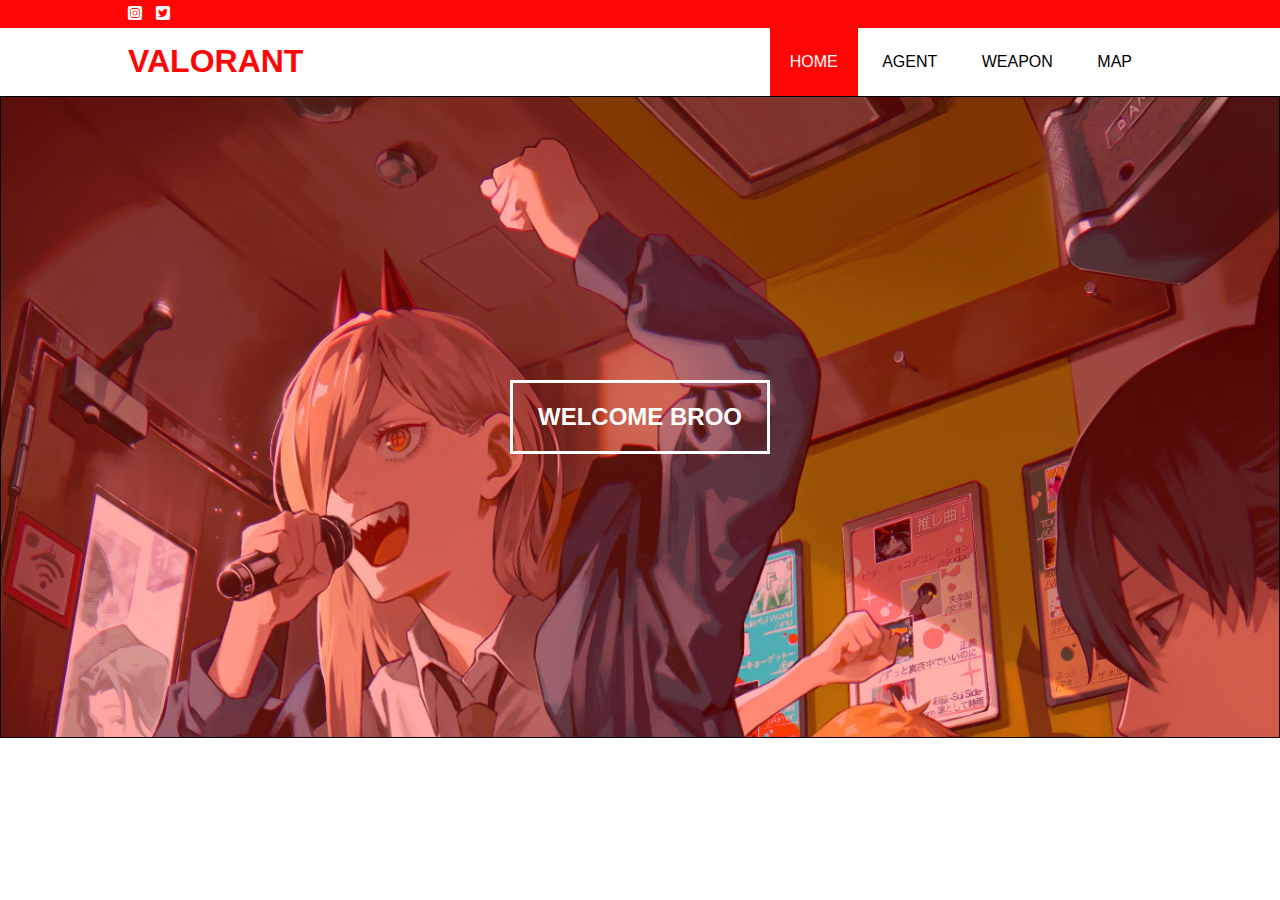
<file: Pra Uts Pemrograman Web/index.html>
<!DOCTYPE html>
<html lang="en">
<head>
	<meta charset="UTF-8">
	<meta name="viewport" content="width=device-width, initial-scale=1.0">
	<link rel="stylesheet" type="text/css" href="css/style.css">
	<link rel="stylesheet" type="text/css" href="https://cdnjs.cloudflare.com/ajax/libs/font-awesome/6.2.0/css/all.min.css">
	<title>ARMANDA</title>
</head>
<body>

	<div class="medsos">
		<div class="container">
			<ul>
				<li><a href="https://www.instagram.com/armnda.reza/"><i class="fa-brands fa-square-instagram"></i></a></li>
				<li><a href="https://twitter.com/___ItsN0tME"><i class="fa-brands fa-square-twitter"></i></a></li>
			</ul>
		</div>
	</div>
	<header>
			<div class="container">
			<h1><a href="index.html">VALORANT</a></h1>
			<ul>
				<li class="active"><a href="index.html">HOME</a></li>
				<li><a href="agent.html">AGENT</a></li>
				<li><a href="weapon.html">WEAPON</a></li>
				<li><a href="map.html">MAP</a></li>
			</ul>
			</div>
	</header>

	<!-- banner -->
	<section class="banner">
		<h2>WELCOME BROO</h2>
	</section>
	

</body>
</html>
</file>
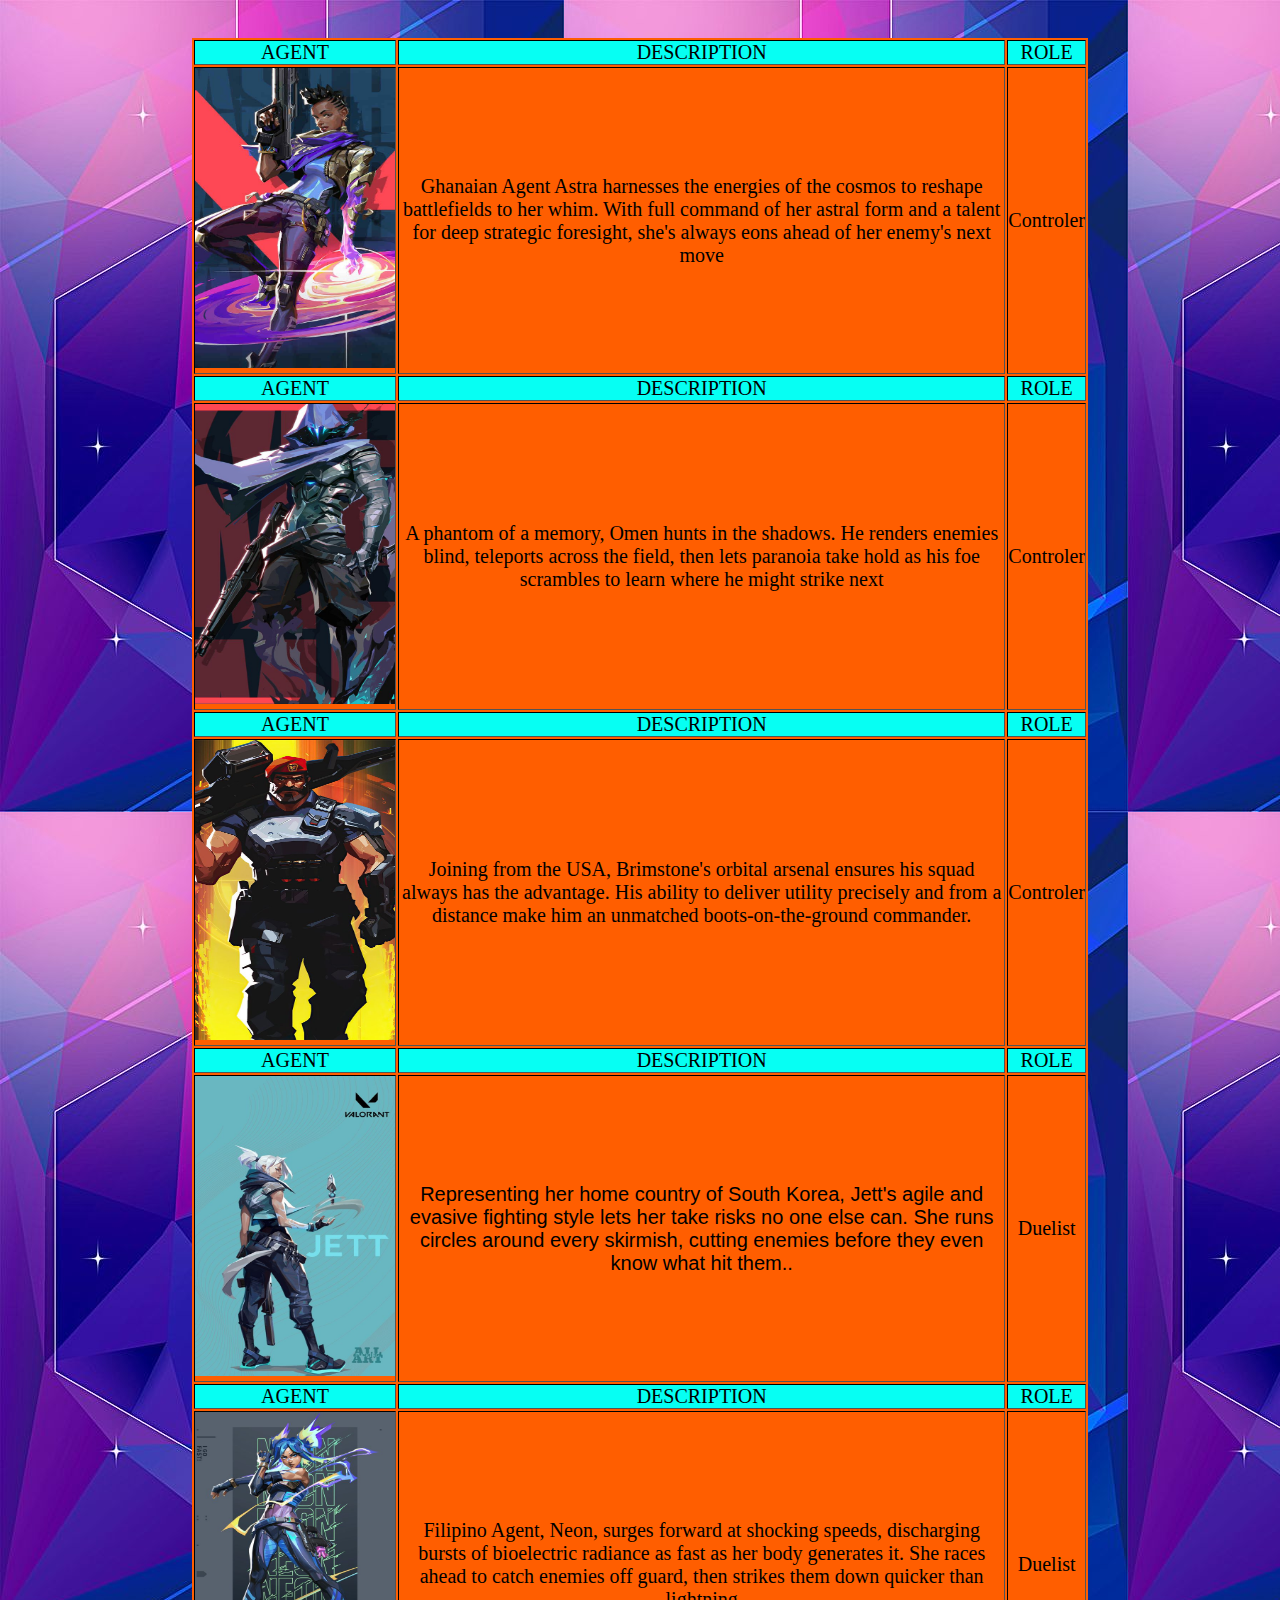
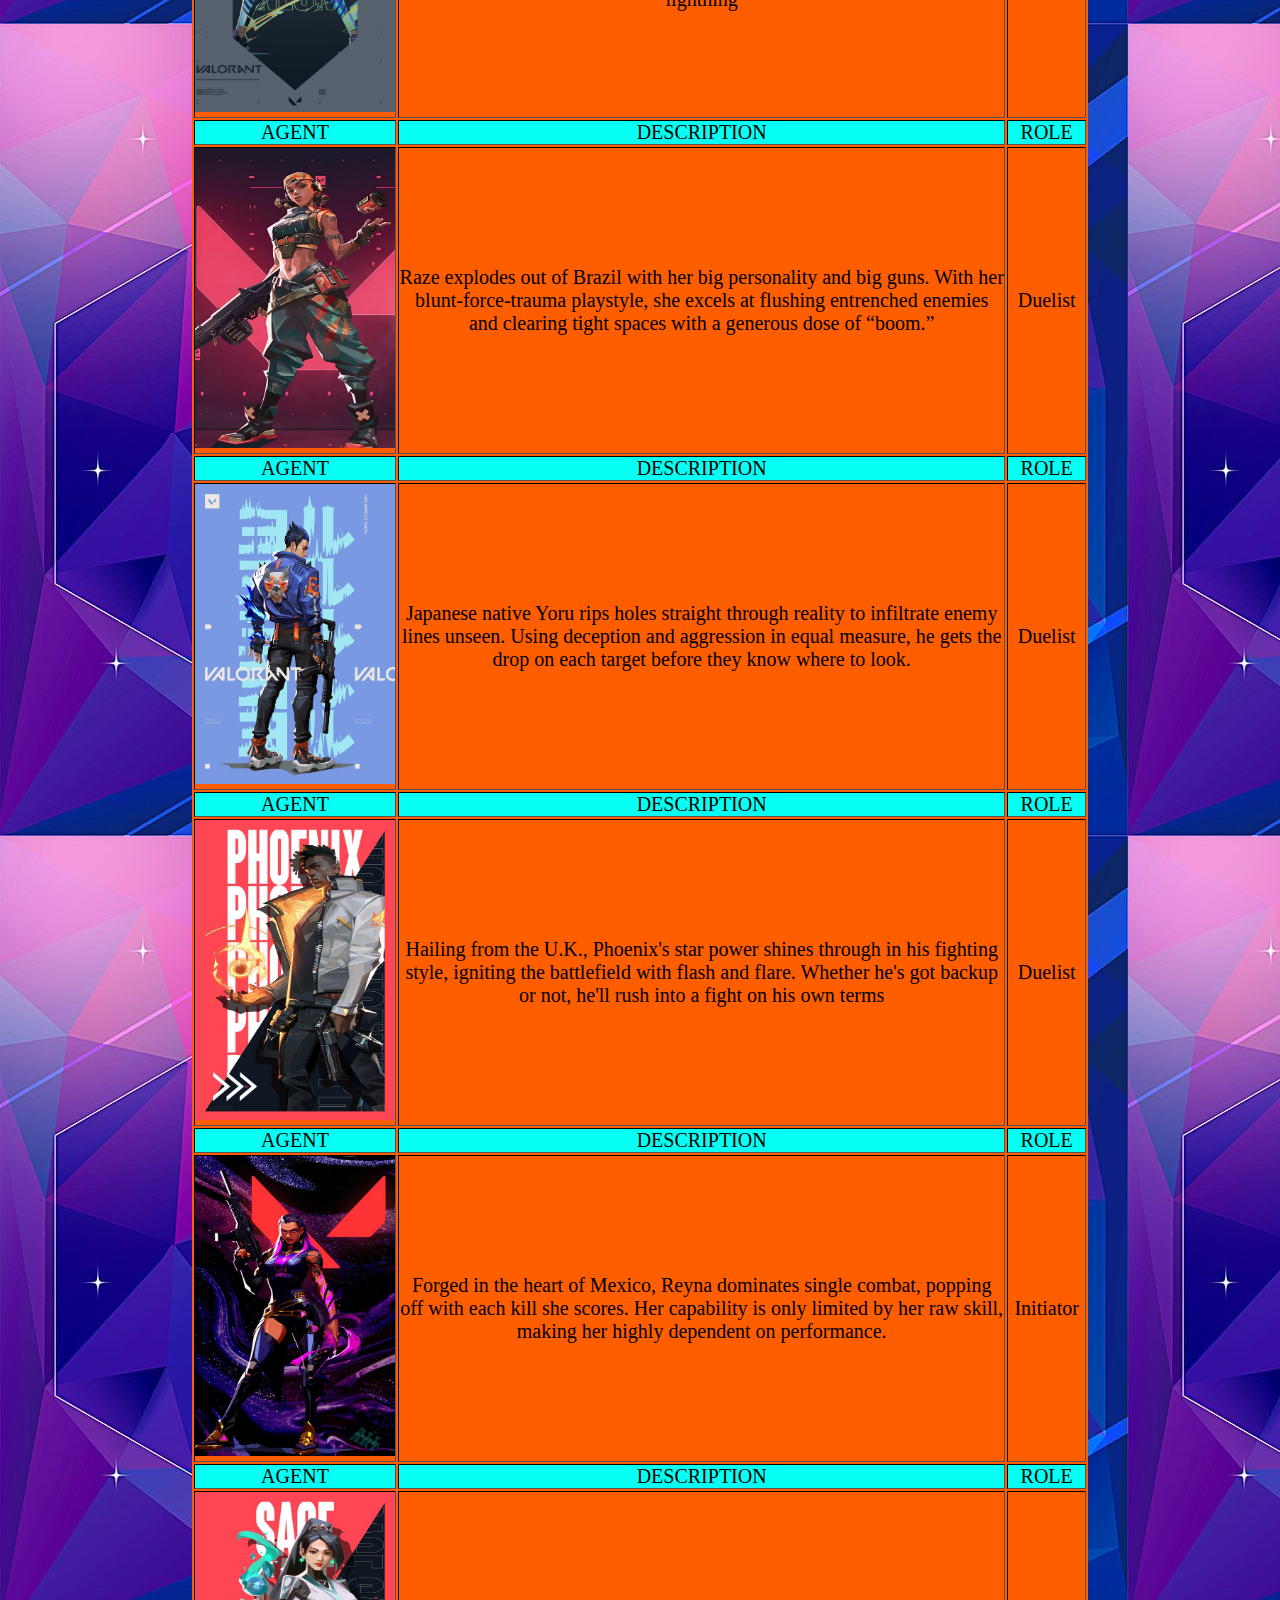
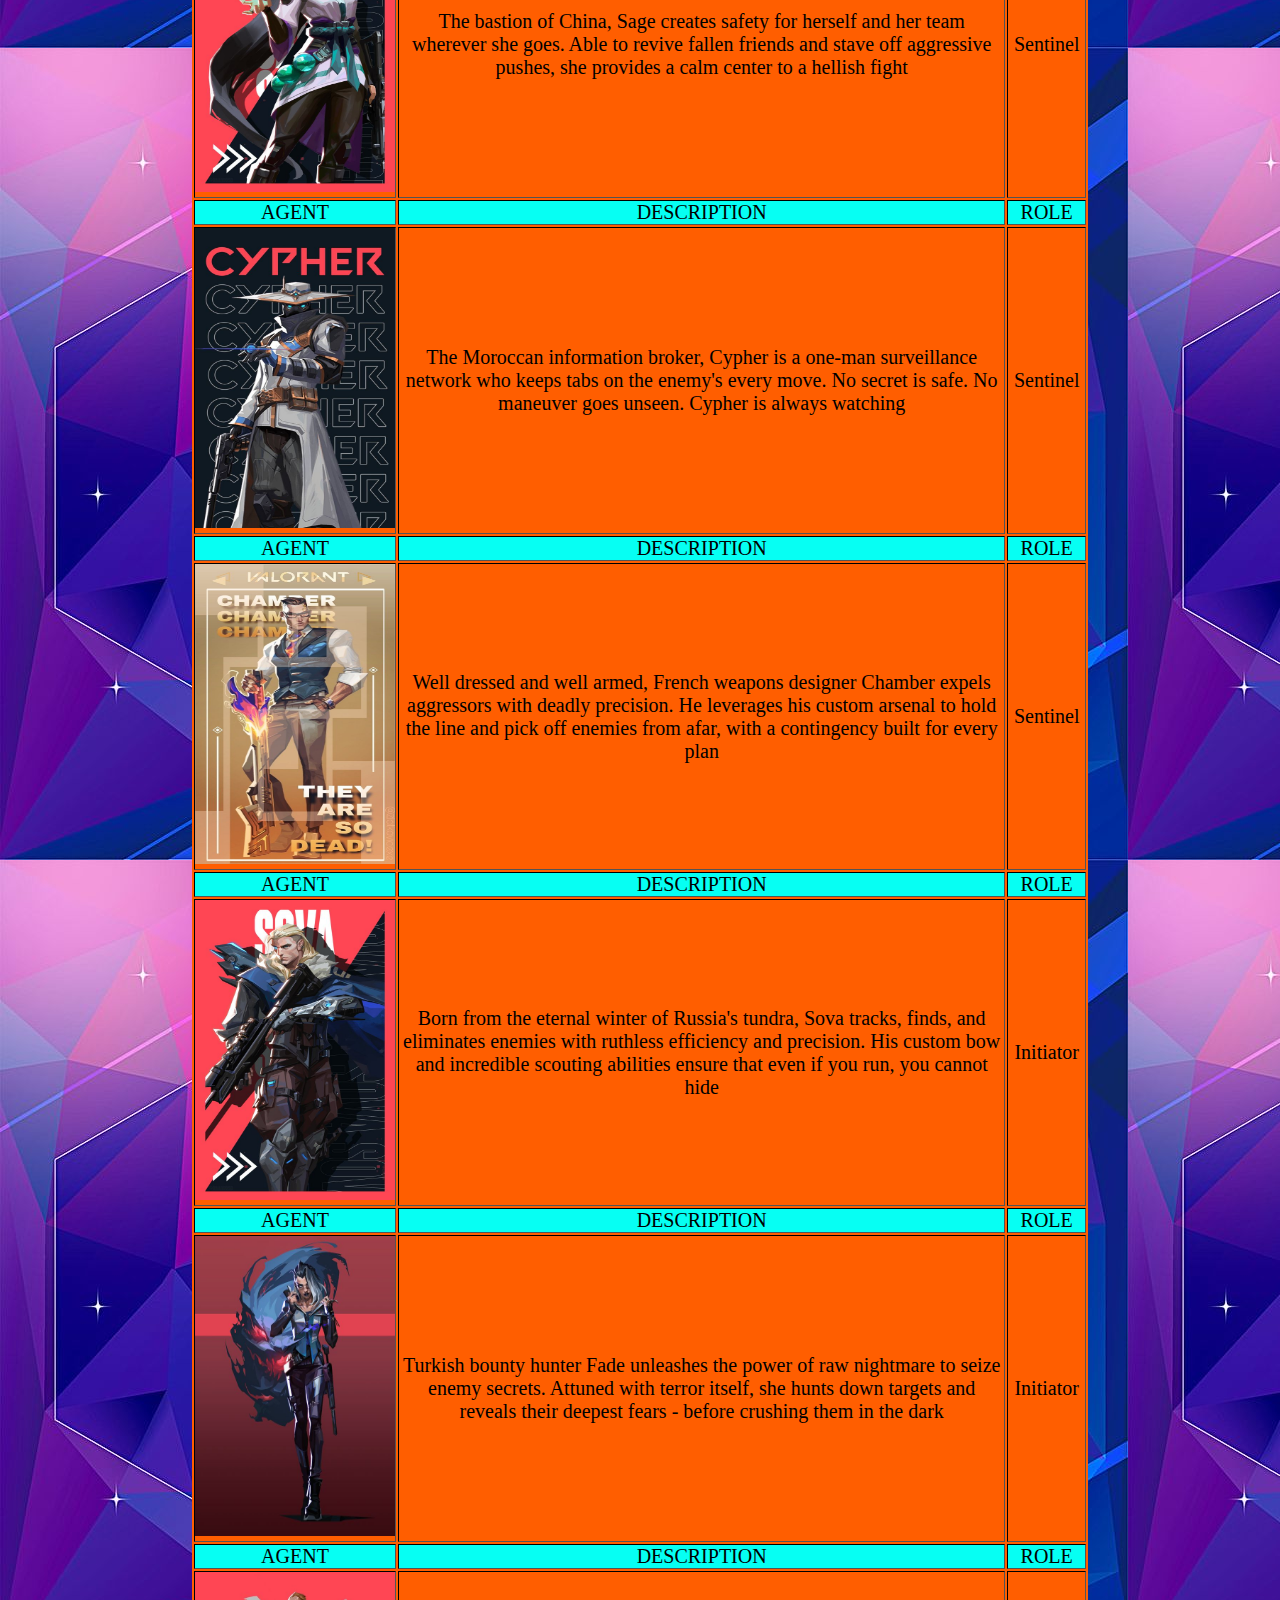
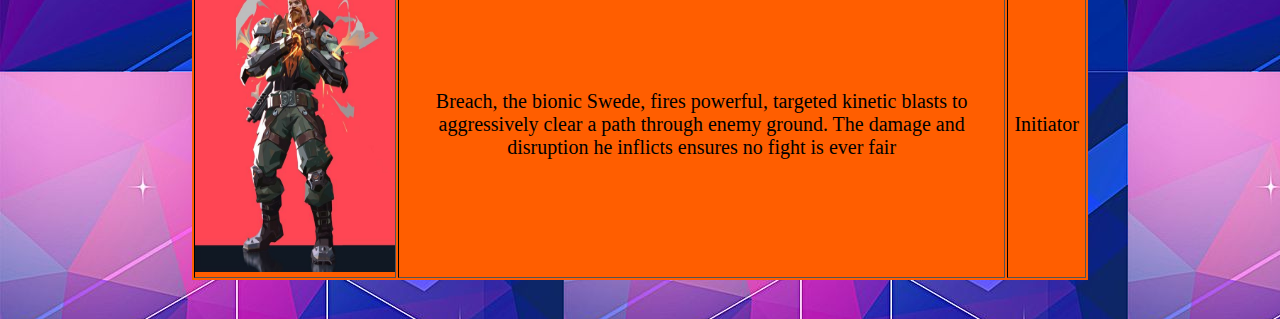
<file: Pra Uts Pemrograman Web/agent.html>
<!DOCTYPE html>
<html lang="en">
<head>
	<meta charset="UTF-8">
	<meta name="viewport" content="width=device-width, initial-scale=1.0">
	<link rel="stylesheet" type="text/css" href="css/style.css">
	<link rel="stylesheet" type="text/css" href="https://cdnjs.cloudflare.com/ajax/libs/font-awesome/6.2.0/css/all.min.css">
	<title>ARMANDA</title>
</head>
<body background="gambar/bg2.jpg">
<div class="a">
<table border="1" align="center" class="tablee" >
    <tr class="f1">
        <td>AGENT</td>
        <td>DESCRIPTION</td>
        <td>ROLE</td>
    </tr>
    <tr>
        <td><img src="gambar/astra.jpg" class="image"></td>
        <td>
            Ghanaian Agent Astra harnesses the energies of the cosmos 
            to reshape battlefields to her whim. With full command of her astral 
            form and a talent for deep strategic foresight, 
            she's always eons ahead of her enemy's next move</td>
        <td>Controler</td>
    </tr>
    <tr class="f1">
        <td>AGENT</td>
        <td>DESCRIPTION</td>
        <td>ROLE</td>
    </tr>
    <tr>
        <td><img src="gambar/omen.jpg" class="image"></td>
        <td>A phantom of a memory, Omen hunts in the shadows. He renders enemies blind, teleports across the field, then lets paranoia take hold 
            as his foe scrambles to learn where he might strike next</td>
        <td>Controler</td>
    </tr>
    <tr class="f1">
        <td>AGENT</td>
        <td>DESCRIPTION</td>
        <td>ROLE</td>
    </tr>
    <tr>
        <td><img src="gambar/brimstone.jpg" class="image"></td>
        <td>Joining from the USA, Brimstone's orbital arsenal ensures his squad always has the advantage.
            His ability to deliver utility 
            precisely and from a distance make him an unmatched boots-on-the-ground commander.</td>
        <td>Controler</td>
    </tr>
    <tr class="f1">
        <td>AGENT</td>
        <td>DESCRIPTION</td>
        <td>ROLE</td>
    </tr>
    <tr>
        <td><img src="gambar/jett.jpg" class="image"></td>
        <td><p>Representing her home country of South Korea, Jett's agile and evasive fighting style lets her 
            take risks no one else can. She runs circles around every skirmish,
            cutting enemies before they even know what hit them..</p></td>
        <td>Duelist</td>
        <tr class="f1">
            <td>AGENT</td>
            <td>DESCRIPTION</td>
            <td>ROLE</td>
        </tr>
        <tr>
            <td><img src="gambar/neon.jpg" class="image"></td>
            <td>Filipino Agent, Neon, surges forward at shocking speeds, 
                discharging bursts of bioelectric radiance 
                as fast as her body generates it. 
                She races ahead to catch enemies off guard, then strikes them down quicker than lightning</td>
            <td>Duelist</td>
    </tr>
    <tr class="f1">
        <td>AGENT</td>
        <td>DESCRIPTION</td>
        <td>ROLE</td>
    </tr>
    <tr>
        <td><img src="gambar/raze.jpg" class="image"></td>
        <td>Raze explodes out of Brazil with her big personality and big guns. 
            With her blunt-force-trauma playstyle, she excels at flushing 
            entrenched enemies and clearing tight spaces with a generous dose of “boom.”</td>
        <td>Duelist</td>
</tr>
    <tr class="f1">
        <td>AGENT</td>
        <td>DESCRIPTION</td>
        <td>ROLE</td>
    </tr>
    <tr>
        <td><img src="gambar/yoru.jpg" class="image"></td>
        <td>Japanese native Yoru rips holes straight through reality to infiltrate enemy lines unseen.
             Using deception and aggression in equal measure,
             he gets the drop on each target before they know where to look.</td>
        <td>Duelist</td>
    </tr>
    <tr class="f1">
        <td>AGENT</td>
        <td>DESCRIPTION</td>
        <td>ROLE</td>
    </tr>
    <tr>
        <td><img src="gambar/phonix.jpg" class="image"></td>
        <td>Hailing from the U.K., Phoenix's star power shines through in his fighting style, igniting the battlefield with flash and flare. 
            Whether he's got backup or not, he'll rush into a fight on his own terms</td>
        <td>Duelist</td>
    </tr>
    <tr class="f1">
        <td>AGENT</td>
        <td>DESCRIPTION</td>
        <td>ROLE</td>
    <tr> 
        <td><img src="gambar/reyna.jpg" class="image"></td>
        <td>Forged in the heart of Mexico, Reyna dominates single combat, popping off with each kill she scores. Her capability is only limited by her raw skill, 
            making her highly dependent on performance.</td>
        <td>Initiator</td>
    </tr>
    <tr class="f1">
        <td>AGENT</td>
        <td>DESCRIPTION</td>
        <td>ROLE</td>
    <tr> 
        <td><img src="gambar/sage.jpg" class="image"></td>
        <td>The bastion of China, Sage creates safety for herself and her team wherever she goes. Able to revive fallen friends and stave off 
            aggressive pushes, she provides a calm center to a hellish fight</td>
        <td>Sentinel</td>
    </tr>
    <tr class="f1">
        <td>AGENT</td>
        <td>DESCRIPTION</td>
        <td>ROLE</td>
    </tr>
    <tr>
        <td><img src="gambar/cypher.jpg" class="image"></td>
        <td>The Moroccan information broker, Cypher is a one-man surveillance network who keeps
             tabs on the enemy's every move. No secret is safe. No maneuver goes unseen. Cypher is always watching</td>
        <td>Sentinel</td>
    </tr>
    <tr class="f1">
        <td>AGENT</td>
        <td>DESCRIPTION</td>
        <td>ROLE</td>
    </tr>
    <tr>
        <td><img src="gambar/chamber.jpg" class="image"></td>
        <td>Well dressed and well armed, French weapons designer Chamber expels aggressors with deadly precision. He leverages his custom arsenal to hold
            the line and pick off enemies from afar, with a contingency built for every plan</td>
        <td>Sentinel</td>
    </tr>
    <tr class="f1">
        <td>AGENT</td>
        <td>DESCRIPTION</td>
        <td>ROLE</td>
    </tr>
    <tr> 
        <td><img src="gambar/sova.jpg" class="image"></td>
        <td>Born from the eternal winter of Russia's tundra, Sova tracks, finds, and eliminates enemies 
            with ruthless efficiency and precision. 
            His custom bow and incredible scouting abilities ensure that even if you run, you cannot hide</td>
        <td>Initiator</td>
    </tr>
    <tr class="f1">
        <td>AGENT</td>
        <td>DESCRIPTION</td>
        <td>ROLE</td>
    </tr>
    <tr>
        <td><img src="gambar/fade.jpg" class="image"></td>
        <td>Turkish bounty hunter Fade unleashes the power of raw nightmare to seize enemy secrets. Attuned with terror itself,
            she hunts down targets and reveals their deepest fears - before crushing them in the dark</td>
        <td>Initiator</td>
    </tr>
    <tr class="f1">
        <td>AGENT</td>
        <td>DESCRIPTION</td>
        <td>ROLE</td>
    </tr>
    <tr>
        <td><img src="gambar/breach.jpg" class="image"></td>
        <td>Breach, the bionic Swede, fires powerful, targeted kinetic blasts to aggressively clear a path through enemy ground. 
            The damage and disruption he inflicts ensures no fight is ever fair</td>
        <td>Initiator</td>
    </tr>
   
</table>
</div>
</body>
</html>
</file>
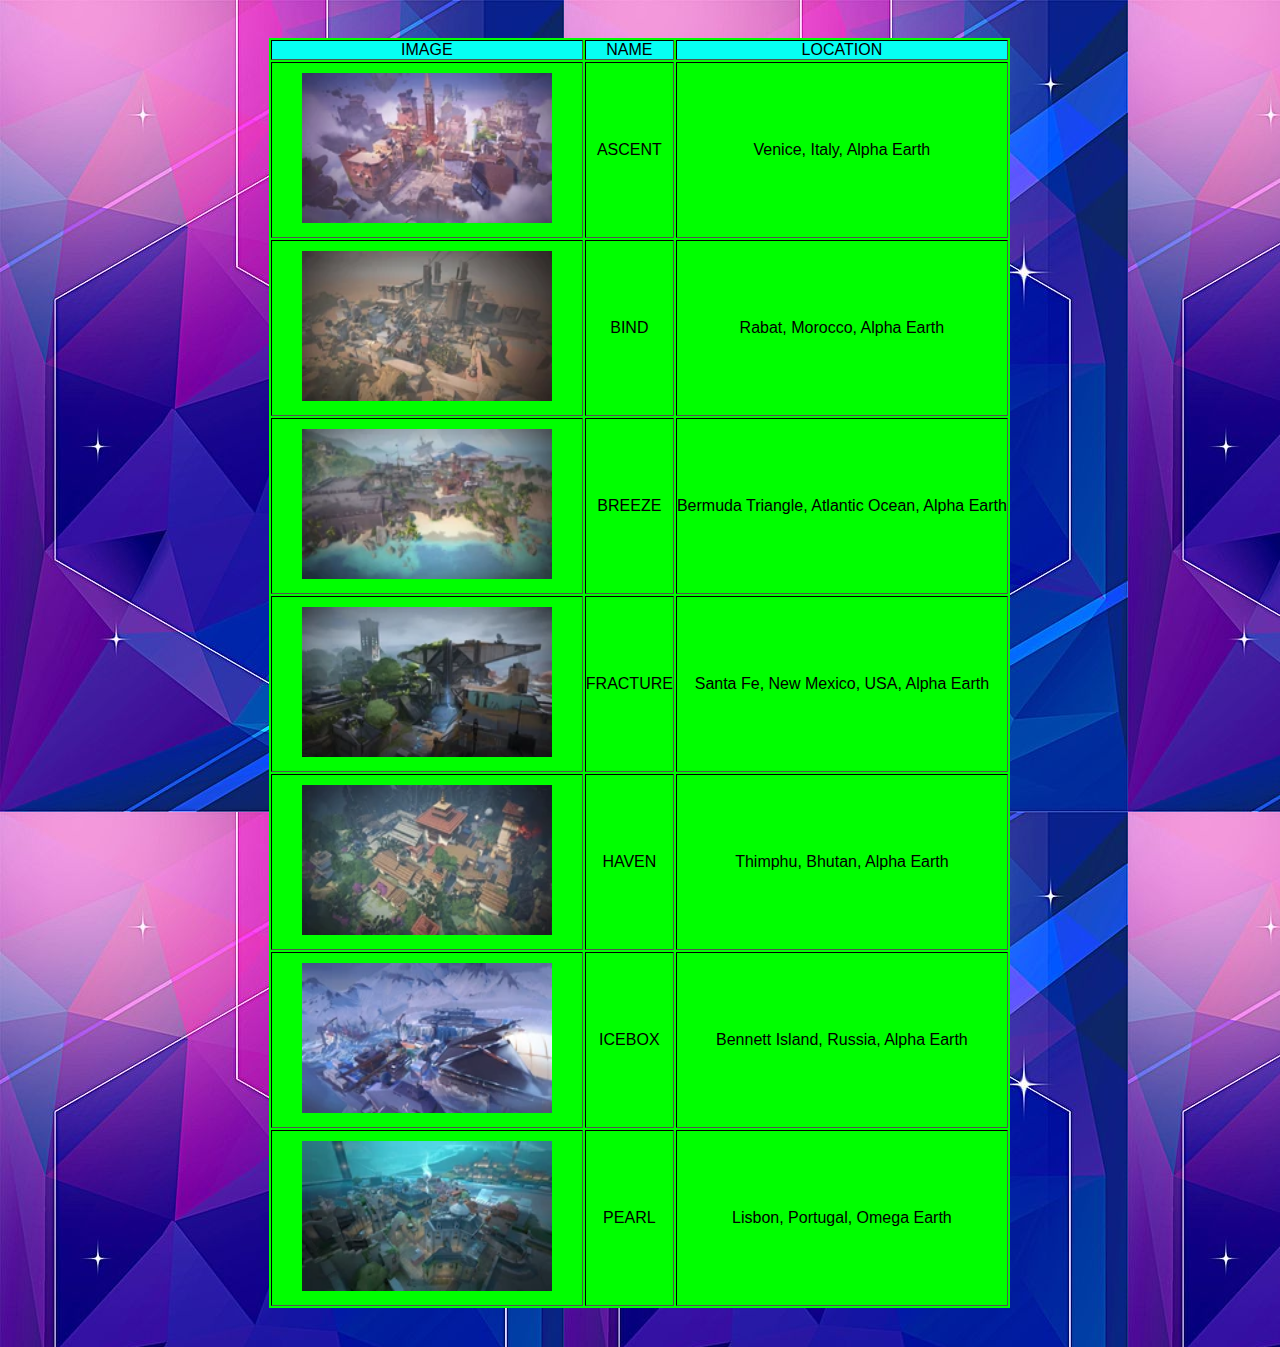
<file: Pra Uts Pemrograman Web/map.html>
<!DOCTYPE html>
<html lang="en">
<head>
	<meta charset="UTF-8">
	<meta name="viewport" content="width=device-width, initial-scale=1.0">
	<link rel="stylesheet" type="text/css" href="css/style.css">
	<link rel="stylesheet" type="text/css" href="https://cdnjs.cloudflare.com/ajax/libs/font-awesome/6.2.0/css/all.min.css">
	<title>ARMANDA</title>
</head>
<body background="gambar/bg2.jpg">
<div class="a">
<table border="1" align="center" class="tablee3" >
    <tr class="f1">
        <td>IMAGE</td>
        <td>NAME</td>
        <td>LOCATION</td>
    </tr>
    <tr>
        <td><img src="gambar map/Loading_Screen_Ascent.jpg" class="image4"></td>
        <td>ASCENT</td>
        <td>Venice, Italy, Alpha Earth</td>
    </tr>
    <tr>
        <td><img src="gambar map/Loading_Screen_Bind.jpg" class="image4"></td>
        <td>BIND</td>
        <td>Rabat, Morocco, Alpha Earth</td>
    </tr>
    <tr>
        <td><img src="gambar map/Loading_Screen_Breeze.jpg" class="image4"></td>
        <td>BREEZE</td>
        <td>Bermuda Triangle, Atlantic Ocean, Alpha Earth</td>
    </tr>
    <tr>
        <td><img src="gambar map/Loading_Screen_Fracture.jpg" class="image4"></td>
        <td>FRACTURE</td>
        <td>Santa Fe, New Mexico, USA, Alpha Earth</td>
    </tr>
    <tr>
        <td><img src="gambar map/Loading_Screen_Haven.jpg" class="image4"></td>
        <td>HAVEN</td>
        <td>Thimphu, Bhutan, Alpha Earth</td>
    </tr>
    <tr>
        <td><img src="gambar map/Loading_Screen_Icebox.jpg" class="image4"></td>
        <td>ICEBOX</td>
        <td>Bennett Island, Russia, Alpha Earth</td>
    </tr>
    <tr>
        <td><img src="gambar map/Loading_Screen_Pearl.jpg" class="image4"></td>
        <td>PEARL</td>
        <td> Lisbon, Portugal, Omega Earth</td>
    </tr>
</table>
</div>
</body>
</html>
</file>
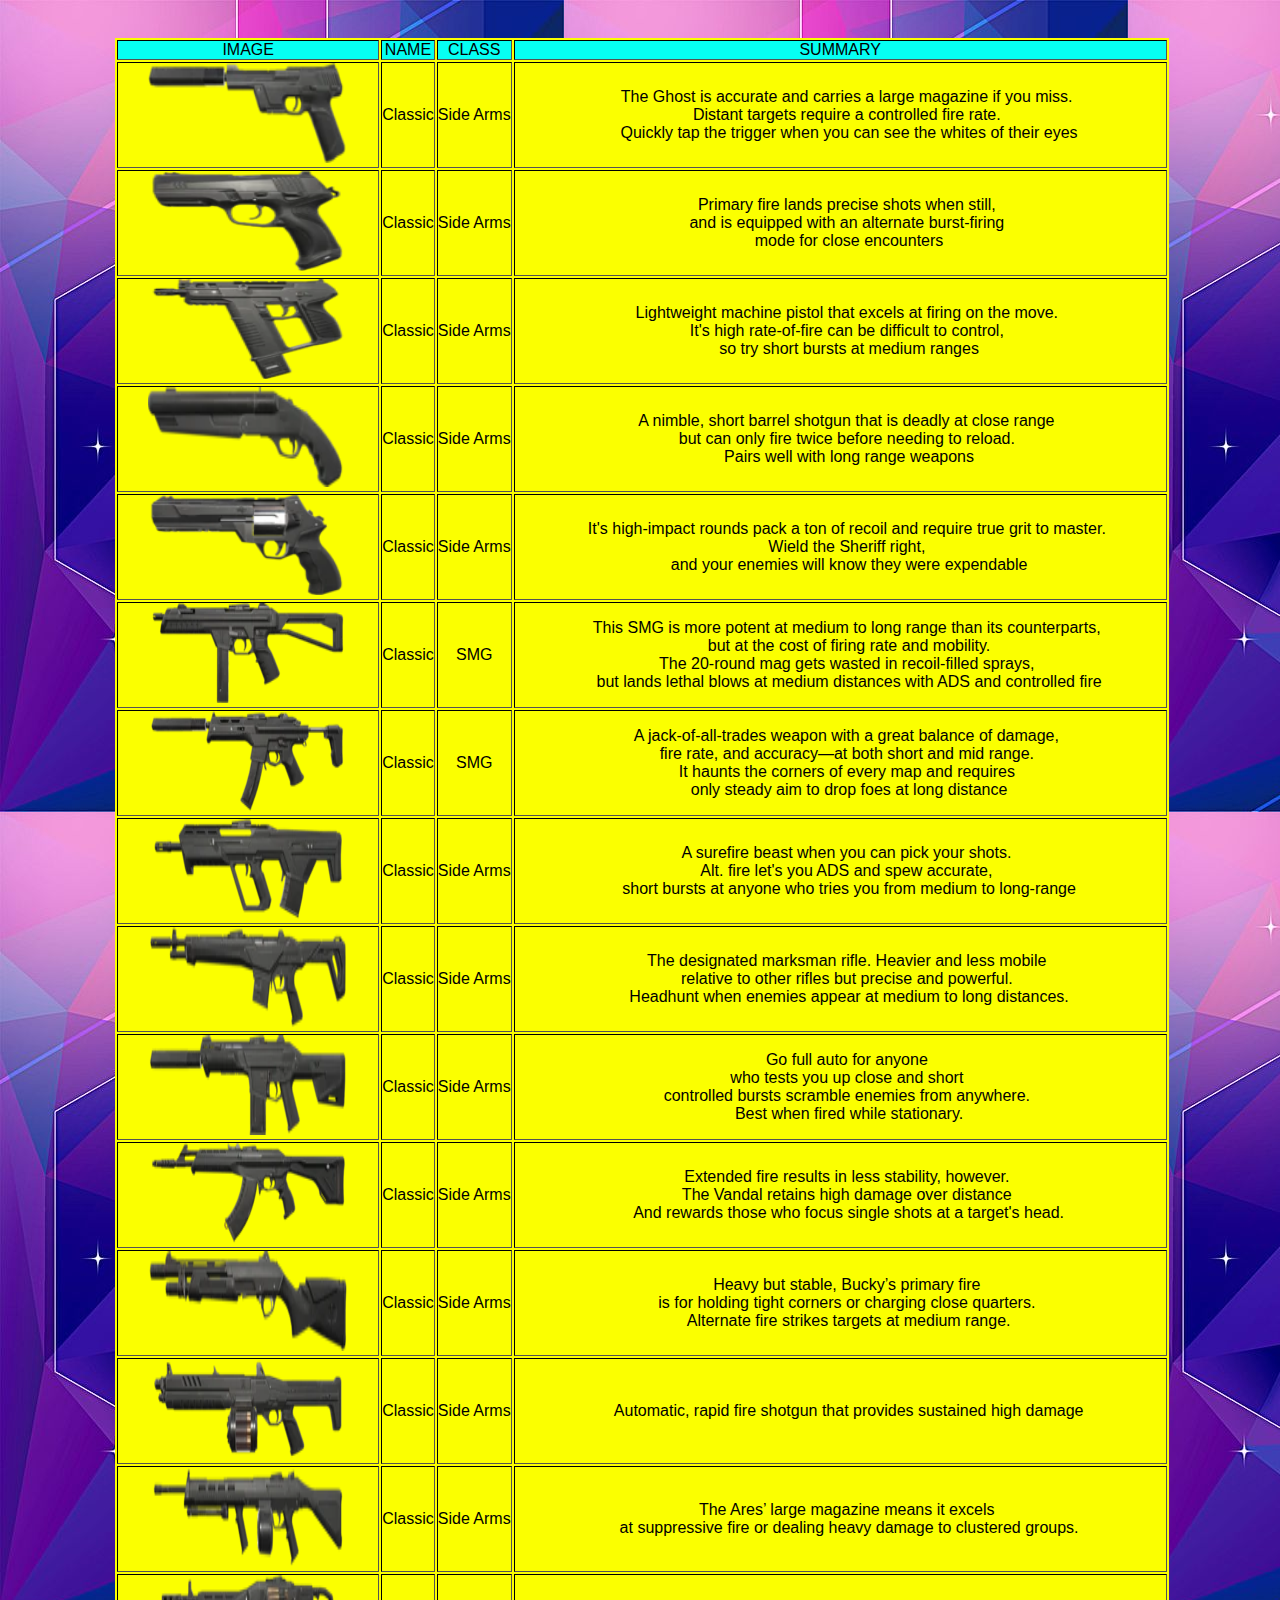
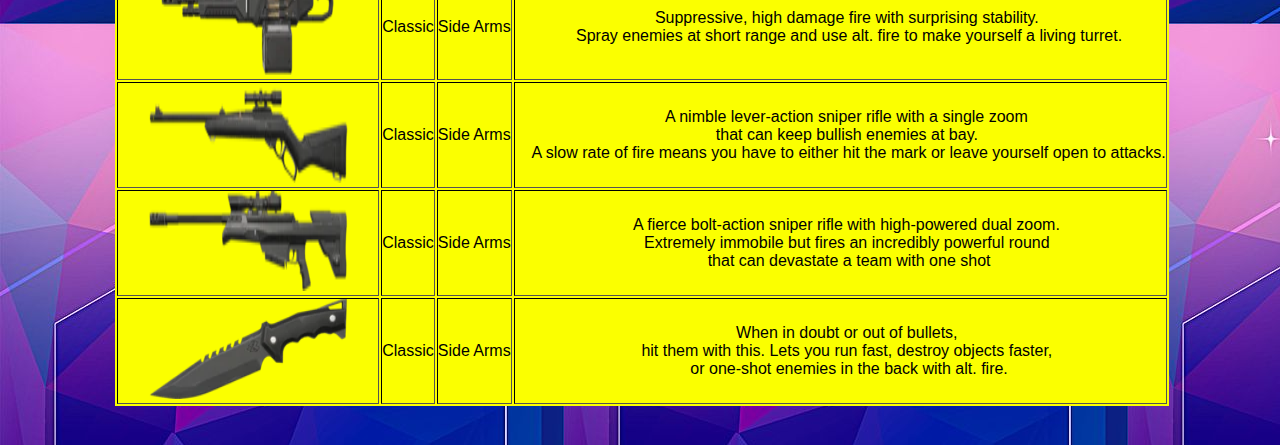
<file: Pra Uts Pemrograman Web/weapon.html>
<!DOCTYPE html>
<html lang="en">
<head>
	<meta charset="UTF-8">
	<meta name="viewport" content="width=device-width, initial-scale=1.0">
	<link rel="stylesheet" type="text/css" href="css/style.css">
	<link rel="stylesheet" type="text/css" href="https://cdnjs.cloudflare.com/ajax/libs/font-awesome/6.2.0/css/all.min.css">
	<title>ARMANDA</title>
</head>
<body background="gambar/bg2.jpg">
<div class="a">
<table border="1" align="center" class="tablee2" >
    <tr class="f1">
        <td>IMAGE</td>
        <td>NAME</td>
        <td>CLASS</td>
        <td>SUMMARY</td>
    </tr>
    <tr>
        <td><img src="gambar weapon/Ghost.jpg" class="image3"></td>
        <td>Classic</td>
        <td>Side Arms</td>
        <td>
        <pre>
    The Ghost is accurate and carries a large magazine if you miss. 
    Distant targets require a controlled fire rate. 
    Quickly tap the trigger when you can see the whites of their eyes</pre></td>
    </tr>
    </tr>
    <tr>
        <td><img src="gambar weapon/clasic.jpg" class="image3"></td>
        <td>Classic</td>
        <td>Side Arms</td>
        <td><pre>
    Primary fire lands precise shots when still, 
    and is equipped with an alternate burst-firing 
    mode for close encounters</pre></td>
    </tr>
    
    <tr>
        <td><img src="gambar weapon/frenzy.jpg" class="image3"></td>
        <td>Classic</td>
        <td>Side Arms</td>
        <td><pre>
    Lightweight machine pistol that excels at firing on the move. 
    It's high rate-of-fire can be difficult to control, 
    so try short bursts at medium ranges</pre></td>
    </tr>
   
    <tr>
        <td><img src="gambar weapon/shorty.jpg" class="image3"></td>
        <td>Classic</td>
        <td>Side Arms</td>
        <td><pre>
    A nimble, short barrel shotgun that is deadly at close range 
    but can only fire twice before needing to reload. 
    Pairs well with long range weapons</pre></td>
    </tr>
    
    <tr>
        <td><img src="gambar weapon/Sheriff.jpg" class="image3"></td>
        <td>Classic</td>
        <td>Side Arms</td>
        <td><pre>
    It's high-impact rounds pack a ton of recoil and require true grit to master. 
    Wield the Sheriff right, 
    and your enemies will know they were expendable</pre></td>
    </tr>
    
    <tr>
        <td><img src="gambar weapon/Stinger.jpg" class="image3"></td>
        <td>Classic</td>
        <td>SMG</td>
        <td><pre>
    This SMG is more potent at medium to long range than its counterparts, 
    but at the cost of firing rate and mobility.
    The 20-round mag gets wasted in recoil-filled sprays, 
    but lands lethal blows at medium distances with ADS and controlled fire</pre></td>
    </tr>
  
    <tr>
        <td><img src="gambar weapon/Spectre.jpg" class="image3"></td>
        <td>Classic</td>
        <td>SMG</td>
        <td><pre>
    A jack-of-all-trades weapon with a great balance of damage, 
    fire rate, and accuracy—at both short and mid range. 
    It haunts the corners of every map and requires 
    only steady aim to drop foes at long distance</pre></td>
    </tr>
   
    <tr>
        <td><img src="gambar weapon/Bulldog.jpg" class="image3"></td>
        <td>Classic</td>
        <td>Side Arms</td>
        <td><pre>
    A surefire beast when you can pick your shots. 
    Alt. fire let's you ADS and spew accurate, 
    short bursts at anyone who tries you from medium to long-range</pre></td>
    </tr>
    
    <tr>
        <td><img src="gambar weapon/Guardian.jpg" class="image3"></td>
        <td>Classic</td>
        <td>Side Arms</td>
        <td><pre>
    The designated marksman rifle. Heavier and less mobile 
    relative to other rifles but precise and powerful. 
    Headhunt when enemies appear at medium to long distances.</pre></td>
    </tr>
   
    <tr>
        <td><img src="gambar weapon/Phantom.jpg" class="image3"></td>
        <td>Classic</td>
        <td>Side Arms</td>
        <td><pre>
    Go full auto for anyone 
    who tests you up close and short 
    controlled bursts scramble enemies from anywhere. 
    Best when fired while stationary.</pre></td>
    </tr>
    
    <tr>
        <td><img src="gambar weapon/Vandal.jpg" class="image3"></td>
        <td>Classic</td>
        <td>Side Arms</td>
        <td><pre>
    Extended fire results in less stability, however. 
    The Vandal retains high damage over distance 
    And rewards those who focus single shots at a target's head.</pre></td>
    </tr>
   
    <tr>
        <td><img src="gambar weapon/Bucky.jpg" class="image3"></td>
        <td>Classic</td>
        <td>Side Arms</td>
        <td><pre>
    Heavy but stable, Bucky’s primary fire 
    is for holding tight corners or charging close quarters. 
    Alternate fire strikes targets at medium range.</pre></td>
    </tr>
   
    <tr>
        <td><img src="gambar weapon/Judge.jpg" class="image3"></td>
        <td>Classic</td>
        <td>Side Arms</td>
        <td><pre>
    Automatic, rapid fire shotgun that provides sustained high damage</pre></td>
    </tr>
    
    <tr>
        <td><img src="gambar weapon/Ares.png" class="image3"></td>
        <td>Classic</td>
        <td>Side Arms</td>
        <td><pre>
    The Ares’ large magazine means it excels 
    at suppressive fire or dealing heavy damage to clustered groups.</pre></td>
    </tr>
    
    <tr>
        <td><img src="gambar weapon/Odin.jpg" class="image3"></td>
        <td>Classic</td>
        <td>Side Arms</td>
        <td><pre>
    Suppressive, high damage fire with surprising stability. 
    Spray enemies at short range and use alt. fire to make yourself a living turret.</pre></td>
    </tr>
    
    <tr>
        <td><img src="gambar weapon/Marshal.jpg" class="image3"></td>
        <td>Classic</td>
        <td>Side Arms</td>
        <td><pre>
    A nimble lever-action sniper rifle with a single zoom 
    that can keep bullish enemies at bay. 
    A slow rate of fire means you have to either hit the mark or leave yourself open to attacks.</pre></td>
    </tr>
    
    <tr>
        <td><img src="gambar weapon/Operator.jpg" class="image3"></td>
        <td>Classic</td>
        <td>Side Arms</td>
        <td><pre>
    A fierce bolt-action sniper rifle with high-powered dual zoom. 
    Extremely immobile but fires an incredibly powerful round 
    that can devastate a team with one shot</pre></td>
    </tr>
   
    <tr>
        <td><img src="gambar weapon/TacticalKnife.jpg" class="image3"></td>
        <td>Classic</td>
        <td>Side Arms</td>
        <td><pre>
    When in doubt or out of bullets, 
    hit them with this. Lets you run fast, destroy objects faster, 
    or one-shot enemies in the back with alt. fire.</pre></td>
    </tr>
</table>
</div>
</body>
</html>
</file>
<file: Pra Uts Pemrograman Web/css/style.css>
*{
	padding: 0;
	margin: 0;
	font-family: sans-serif;
}
a{
	color: inherit;
	text-decoration: none;
}
.medsos{
	padding: 5px 0;
	background-color:#FF0606 ;
}
.medsos ul li{
	display: inline-block;
	color: #fff;
	margin-right: 10px;
}
.container{
	width: 80%;
	margin: 0 auto;
}
.container:after{
	content: ' ';
	display: block;
	clear: both;
}	

header h1{
	float: left;
	padding: 15px 0;
	color: #FF0606;
}
header ul{
	float: right;
}
header ul li{
	display: inline-block;
}
header ul li a{
	padding: 25px 20px;
	display: inline-block;
}
header ul li a:hover{
	background-color: #FF0606;
	color: #fff;
}
.active{
	background-color: #FF0606;
	color: #fff;
}
.banner{
	height: 60vh;
	border: 1px solid;
	background-image: url(../makima.jpg);
	background-size: cover;
	position: relative;
	display: flex;
	justify-content: center;
	align-items: center;
}
.banner:after{
	content: '';
	display: block;
	position: absolute;
	top: 0;
	left: 0;
	right: 0;
	bottom: 0;
	background-color: rgba(255, 6, 6, .3);
}
.banner h2{
	color: #fff;
	z-index: 1;
	padding: 20px 25px;
	border: 3px solid #fff;
}
section{
	padding: 50px 0;
}
.image{
	width: 200px;
	height: 300px;
}
.tablee{
	background-color: rgb(255, 94, 0);
	border: #000000;
	margin-left:15%; 
    margin-right:15%;
	margin-top: 3%;
	margin-bottom: 3%;
	
}
.tablee tr td{
	font-family: Georgia;
	font-size: 20px;
	color: rgb(0, 0, 0);

}
.tablee td{
	text-align: center;
}
.f1{
	background-color: #06fff3;

}
.a{
    display: block;
    margin: auto;
    width: 100%;
    height: 100%;
}
.image2{
	width: 300px;
	height: 300px;
}
.image3{
	width: 200px;
	height: 100px;
	margin-left: 30px;
	margin-right: 30px;
}
.tablee2{
	background-color: rgb(251, 255, 0);
	border: #000000;
	margin-left: 9%;
	margin-top: 3%;
	margin-bottom: 3%;
}
.tablee2 td{
	text-align: center;
}
.image4{
	width: 250px;
	height: 150px;
	margin-left: 30px;
	margin-right: 30px;
	margin-top: 10px;
	margin-bottom: 10px;
}
.tablee3{
	background-color: rgb(0, 255, 0);
	border: #000000;
	margin-left: 21%;
	margin-top: 3%;
	margin-bottom: 3%;
}
.tablee3 td{
	text-align: center;
}
</file>
